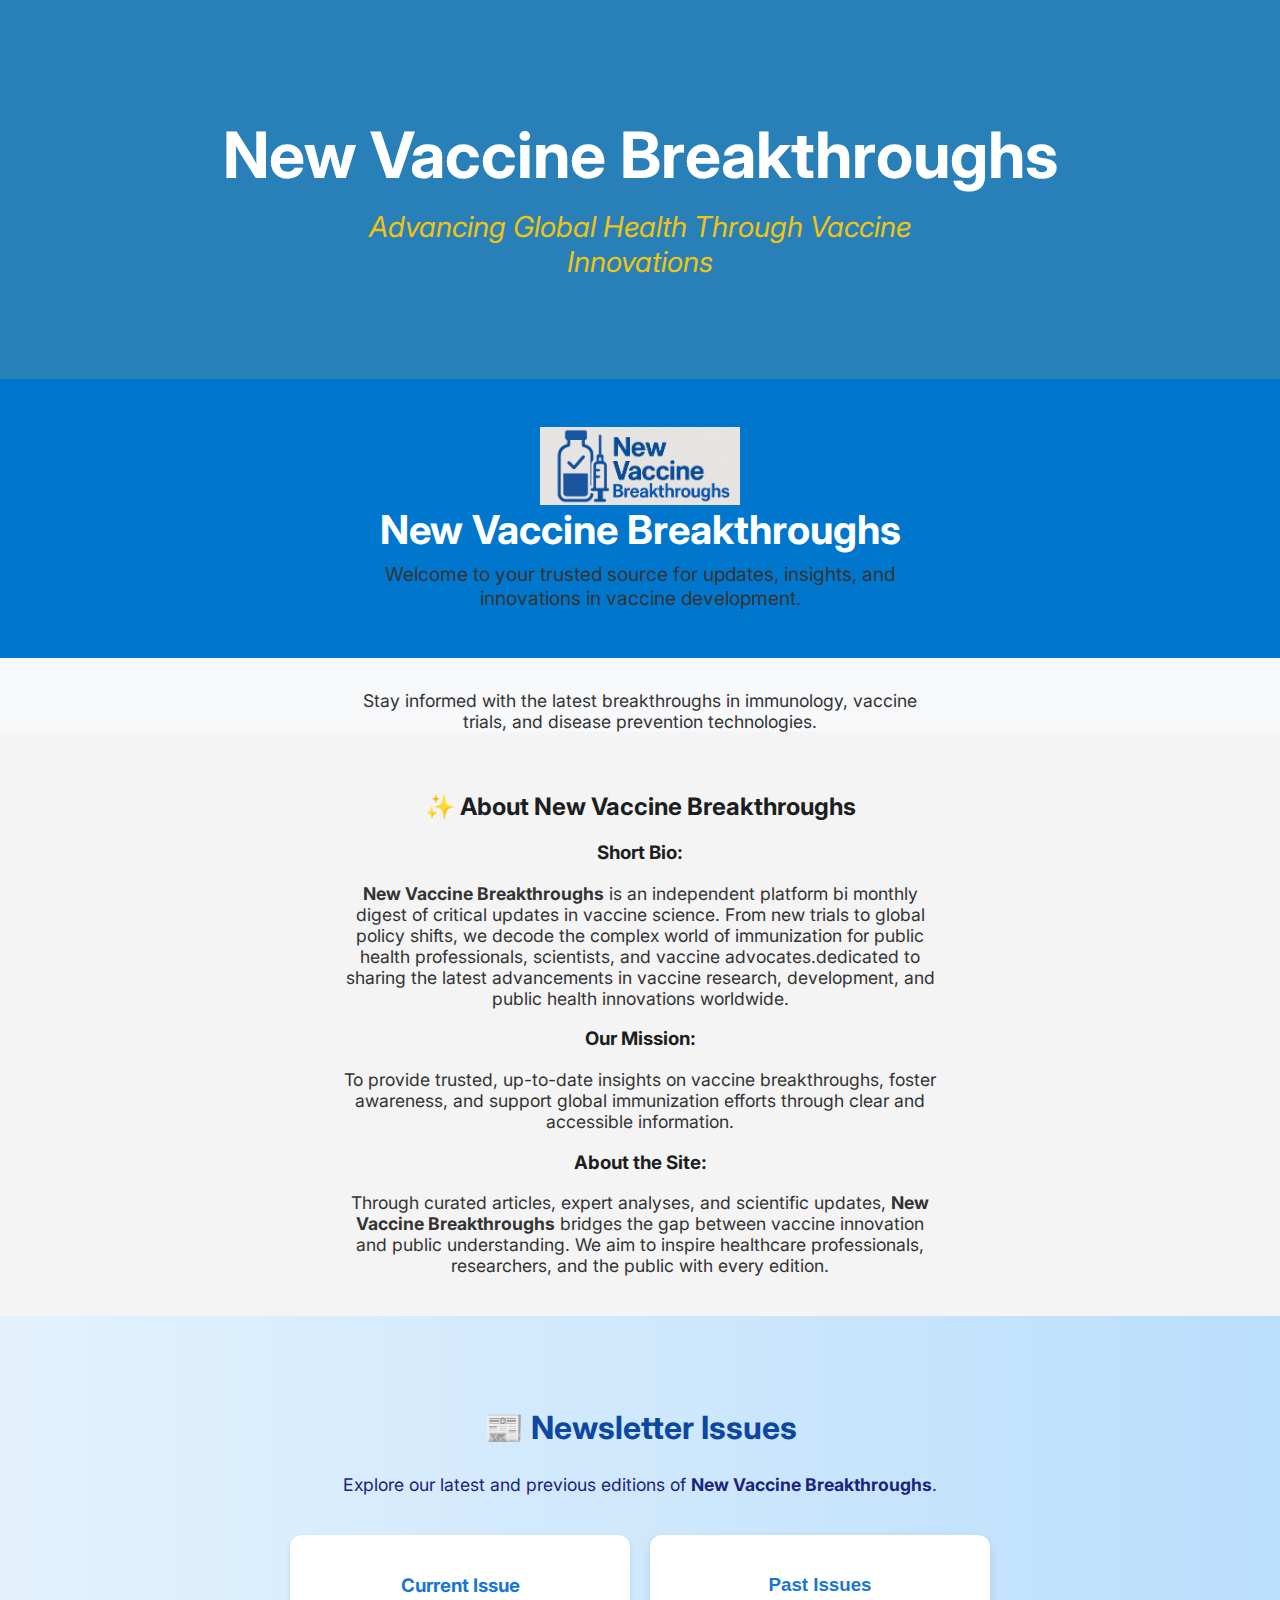
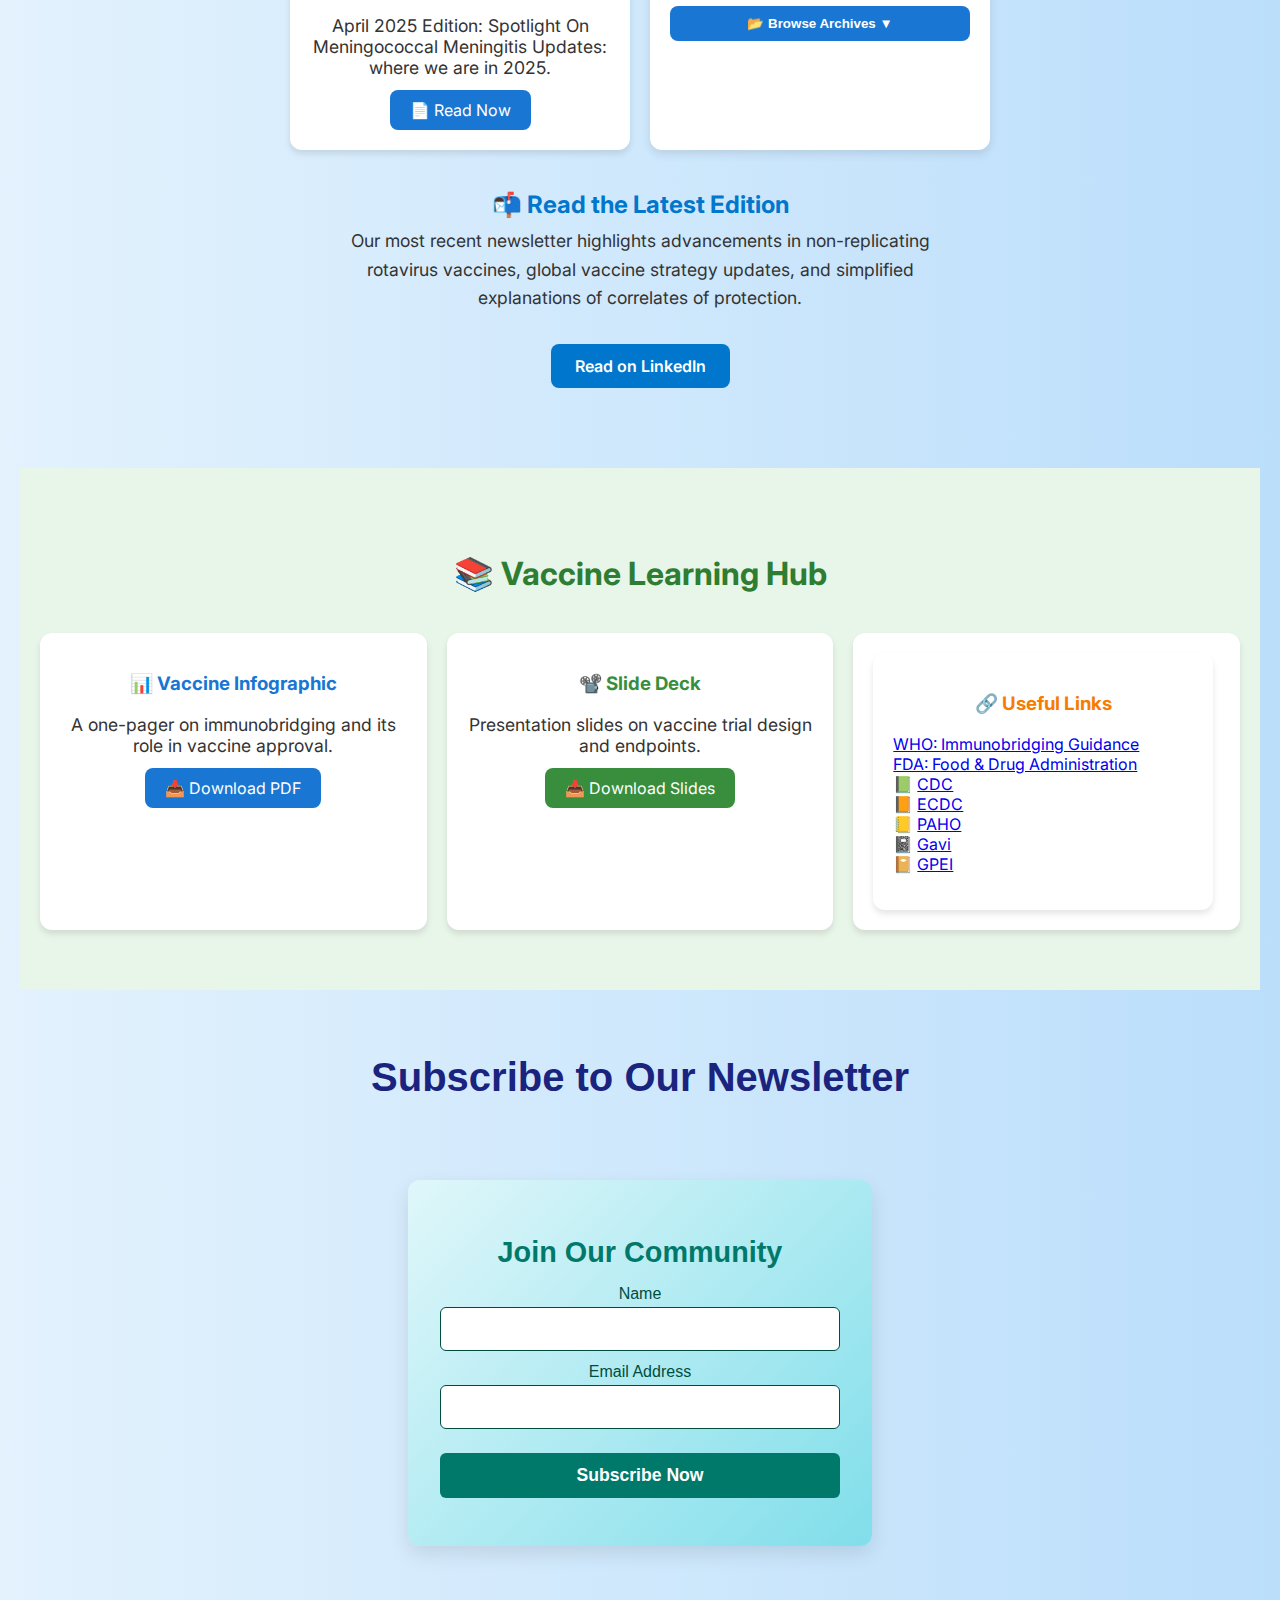
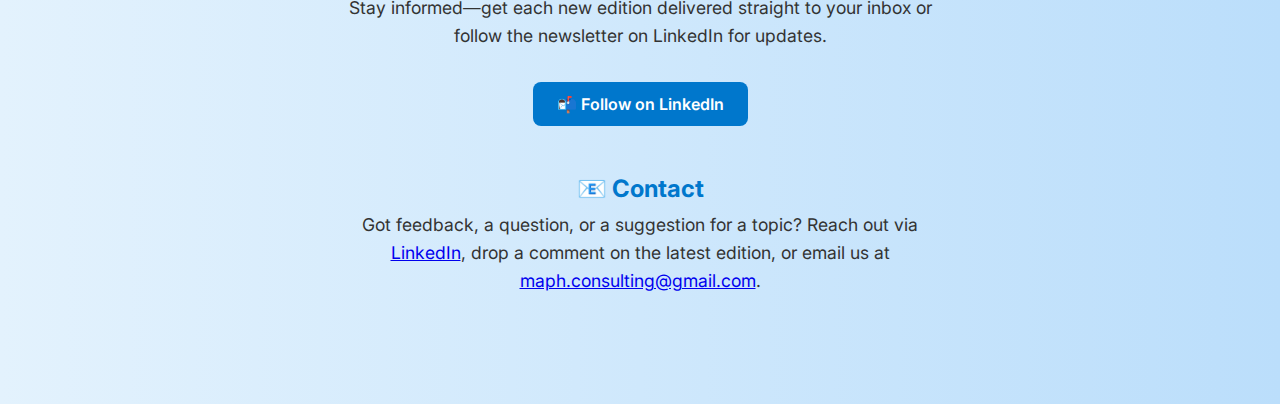
<file: index.html>
<section style="background-color: #2980b9; color: white; padding: 100px 0; text-align: center;">
  <!-- Website Title -->
  <h1 style="font-size: 4em;">New Vaccine Breakthroughs</h1>
  
  <!-- Tagline -->
  <p style="font-size: 1.8em; font-style: italic; color: #f1c40f;">Advancing Global Health Through Vaccine Innovations</p>
</section>

<bo
</head>
<body>
    <header>
        <img src="logo.png" alt="New Vaccine Breakthroughs Logo">
        <h1>New Vaccine Breakthroughs</h1>
        <p>Welcome to your trusted source for updates, insights, and innovations in vaccine development.</p>
    </header>
    <main>
        <p>Stay informed with the latest breakthroughs in immunology, vaccine trials, and disease prevention technologies.</p>
    </main>
    <!-- ✅ Google Analytics -->
  <!-- Google tag (gtag.js) -->
<script async src="https://www.googletagmanager.com/gtag/js?id=G-9DLXQYJ7RS"></script>
<script>
  window.dataLayer = window.dataLayer || [];
  function gtag(){dataLayer.push(arguments);}
  gtag('js', new Date());

  gtag('config', 'G-9DLXQYJ7RS');
</script>
</body>
</html>
</body>

<section id="about" style="padding: 40px 20px; background-color: #f4f4f4;">
  <div style="max-width: 1200px; margin: auto; text-align: center;">
    <h2>✨ About New Vaccine Breakthroughs</h2>
    
    <h3>Short Bio:</h3>
    <p><strong>New Vaccine Breakthroughs</strong> is an independent platform bi monthly digest of critical updates in vaccine science. From new trials to global policy shifts, we decode the complex world of immunization for public health professionals, scientists, and vaccine advocates.dedicated to sharing the latest advancements in vaccine research, development, and public health innovations worldwide.</p>

    <h3>Our Mission:</h3>
    <p>To provide trusted, up-to-date insights on vaccine breakthroughs, foster awareness, and support global immunization efforts through clear and accessible information.</p>

    <h3>About the Site:</h3>
    <p>Through curated articles, expert analyses, and scientific updates, <strong>New Vaccine Breakthroughs</strong> bridges the gap between vaccine innovation and public understanding. We aim to inspire healthcare professionals, researchers, and the public with every edition.</p>
  </div>
</section>

<!DOCTYPE html>
<html lang="en">
<head>
    <meta charset="UTF-8">
    <title>New Vaccine Breakthroughs</title>
    <meta name="viewport" content="width=device-width, initial-scale=1.0">
    <style>
        body {
            font-family: Arial, sans-serif;
            padding: 2rem;
            text-align: center;
            background-color: #f5f9ff;
        }
        header {
            margin-bottom: 2rem;
        }
        img {
            width: 200px;
            height: auto;
        }
        h1 {
            font-size: 2rem;
            margin: 1rem 0;
        }
        p {
            font-size: 1.1rem;
            color: #333;
            max-width: 600px;
            margin: 0 auto;
        }
    </style> 
  <style>
  .issue-card {
    transition: transform 0.3s, box-shadow 0.3s;
  }
  .issue-card:hover {
    transform: translateY(-5px);
    box-shadow: 0 8px 16px rgba(0,0,0,0.2);
  }
</style>
  <section id="newsletter-issues" style="background: linear-gradient(to right, #e3f2fd, #bbdefb); padding: 60px 20px; text-align: center;">
  <div class="container">
    <h2 style="color: #0d47a1; font-size: 32px;">📰 Newsletter Issues</h2>
    <p style="color: #1a237e; margin-bottom: 40px;">Explore our latest and previous editions of <strong>New Vaccine Breakthroughs</strong>.</p>
    
    <div style="display: flex; flex-wrap: wrap; justify-content: center; gap: 20px;">
     <!-- Current Issue Card -->
<div class="issue-card" style="background: white; padding: 20px; border-radius: 12px; width: 300px; box-shadow: 0 4px 6px rgba(0,0,0,0.1);">
  <h3 style="color: #1976d2;">Current Issue</h3>
  <p>April 2025 Edition: Spotlight On Meningococcal Meningitis Updates: where we are in 2025.</p>
  <a href="April-2025-Newsletter.pdf" 
     class="read-button" 
     target="_blank"
     style="display: inline-block; margin-top: 12px; padding: 10px 20px; background-color: #1976d2; color: white; text-decoration: none; border-radius: 8px;">
    📄 Read Now
  </a>
</div> 
<!-- Past Issues Dropdown Card -->
<!-- Past Issues Archive -->
<div class="issue-card" style="background: white; padding: 20px; border-radius: 12px; width: 100%; max-width: 300px; box-shadow: 0 4px 10px rgba(0,0,0,0.1); font-family: 'Arial', sans-serif;">
  <h3 style="color: #1976d2; margin-bottom: 10px;">Past Issues</h3>
  <div style="position: relative;">
    <button onclick="toggleDropdown()" style="width: 100%; padding: 10px 15px; background-color: #1976d2; color: white; border: none; border-radius: 8px; font-weight: bold; cursor: pointer;">
      📂 Browse Archives ▼
    </button>
    <div id="dropdown" class="dropdown-content">
      <a href="March-2025-Newsletter.pdf" target="_blank">📄 March 2025</a>
      <a href="February-2025-Newsletter.pdf" target="_blank">📄 February 2025</a>
    </div>
  </div>
</div>

<!-- CSS Styles -->
<style>
  .dropdown-content {
    display: none;
    position: absolute;
    top: 100%;
    left: 0;
    width: 100%;
    background: #f9f9f9;
    border: 1px solid #ccc;
    border-radius: 6px;
    margin-top: 5px;
    z-index: 10;
    opacity: 0;
    transform: translateY(-10px);
    transition: opacity 0.3s ease, transform 0.3s ease;
  }

  .dropdown-content.show {
    display: block;
    opacity: 1;
    transform: translateY(0);
  }

  .dropdown-content a {
    display: block;
    padding: 10px;
    color: #333;
    text-decoration: none;
    transition: background 0.2s ease;
  }

  .dropdown-content a:hover {
    background-color: #e0e0e0;
  }
</style>

<!-- JavaScript -->
<script>
  function toggleDropdown() {
    const dropdown = document.getElementById("dropdown");
    dropdown.classList.toggle("show");
  }
</script>

   <div class="section">
      <h2>📬 Read the Latest Edition</h2>
      <p>
        Our most recent newsletter highlights advancements in non-replicating rotavirus vaccines, global vaccine strategy updates, and simplified explanations of correlates of protection.
      </p>
      <div class="cta">
        <a href="https://www.linkedin.com/newsletters/new-vaccine-breakthroughs-7153683097646899200/" target="_blank">Read on LinkedIn</a>
      </div>
    </div>
    </div>
  </div> 
  <section id="learning-hub" style="background-color: #e8f5e9; padding: 60px 20px; text-align: center;">
  <div style="max-width: 1200px; margin: auto;">
    <h2 style="color: #2e7d32; font-size: 32px;">📚 Vaccine Learning Hub</h2>
    <p style="color: #1b5e20; margin-bottom: 30px;">
    
  <div style="
  display: flex;
  flex-wrap: wrap;
  gap: 20px;
  justify-content: center;
  margin-top: 40px;
">

  <!-- Vaccine Infographic -->
  <div style="
    background: white;
    padding: 20px;
    border-radius: 12px;
    width: 300px;
    box-shadow: 0 4px 6px rgba(0,0,0,0.1);
    text-align: center;
    flex: 1 1 300px;
  ">
    <h3 style="color: #1976d2;">📊 Vaccine Infographic</h3>
    <p>A one-pager on immunobridging and its role in vaccine approval.</p>
    <a href="immunobridging-infographic.pdf" target="_blank" style="
      display: inline-block;
      margin-top: 12px;
      padding: 10px 20px;
      background-color: #1976d2;
      color: white;
      text-decoration: none;
      border-radius: 8px;
    ">📥 Download PDF</a>
  </div>

  <!-- Vaccine Slides -->
  <div style="
    background: white;
    padding: 20px;
    border-radius: 12px;
    width: 300px;
    box-shadow: 0 4px 6px rgba(0,0,0,0.1);
    text-align: center;
    flex: 1 1 300px;
  ">
    <h3 style="color: #388e3c;">📽️ Slide Deck</h3>
    <p>Presentation slides on vaccine trial design and endpoints.</p>
    <a href="vaccine-trials-slides.pdf" target="_blank" style="
      display: inline-block;
      margin-top: 12px;
      padding: 10px 20px;
      background-color: #388e3c;
      color: white;
      text-decoration: none;
      border-radius: 8px;
    ">📥 Download Slides</a>
  </div>

<!-- Useful Links -->
<div style="
  background: white;
  padding: 20px;
  border-radius: 12px;
  width: 300px;
  box-shadow: 0 4px 6px rgba(0,0,0,0.1);
  text-align: center;
  flex: 1 1 300px;
">
   <div class="learning-card" style="background: white; padding: 20px; border-radius: 12px; width: 300px; box-shadow: 0 4px 6px rgba(0,0,0,0.1); text-align: center;">
    <h3 style="color: #f57c00;">🔗 Useful Links</h3>
    <ul style="list-style: none; padding: 0; text-align: left;">
        <li><a href="https://www.who.int/publications/i/item/9789240057611" target="_blank">WHO: Immunobridging Guidance</a></li>
        <li><a href="https://www.fda.gov/media/153086/download" target="_blank">FDA: Food & Drug Administration</a></li>
        <li>📗 <a href="https://www.cdc.gov" target="_blank">CDC</a></li> <li>📙 <a href="https://www.ecdc.europa.eu" target="_blank">ECDC</a></li>
        <li>📒 <a href="https://www.paho.org" target="_blank">PAHO</a></li>
        <li>📓 <a href="https://www.gavi.org" target="_blank">Gavi</a></li>
        <li>📔 <a href="https://polioeradication.org" target="_blank">GPEI</a></li>
    </ul>
  </div>
  
</div>

</section> 
<section id="subscribe-section" style="text-align: center; padding: 2rem 0;">
  <h2 style="font-family: 'Roboto', sans-serif; font-size: 2.5rem; color: #1a237e; margin-bottom: 1rem;">
    Subscribe to Our Newsletter
  </form>
</section>
</form>
<!DOCTYPE html>
<html lang="en"> 
<head> 
<style>
  .subscribe-card {
    max-width: 400px;
    margin: 2rem auto;
    padding: 2rem;
    background: linear-gradient(135deg, #e0f7fa, #80deea);
    border-radius: 12px;
    box-shadow: 0 8px 20px rgba(0,0,0,0.1);
    font-family: 'Roboto', sans-serif;
    color: #004d40;
  }
  .subscribe-card h2 {
    margin-bottom: 1rem;
    font-size: 1.8rem;
    color: #00796b;
  }
  .subscribe-card label {
    display: block;
    margin-top: 0.75rem;
    font-weight: 500;
  }
  .subscribe-card input[type="text"],
  .subscribe-card input[type="email"] {
    width: 100%;
    padding: 0.75rem;
    margin-top: 0.25rem;
    border: 1px solid #004d40;
    border-radius: 6px;
    font-size: 1rem;
  }
  .subscribe-card button {
    width: 100%;
    margin-top: 1.5rem;
    padding: 0.75rem;
    background: #00796b;
    color: white;
    border: none;
    border-radius: 6px;
    font-size: 1.1rem;
    font-weight: 600;
    cursor: pointer;
    transition: background 0.3s, transform 0.2s;
  }
  .subscribe-card button:hover {
    background: #004d40;
    transform: translateY(-2px);
  }
</style>
  <meta charset="UTF-8" />
  <meta name="viewport" content="width=device-width, initial-scale=1.0"/>
  <title>Subscribe to New Vaccine Breakthroughs</title                                   
</head> 
<body> 
  
</body> 
<div class="subscribe-card">
  <h2>Join Our Community</h2>
  <form id="newsletterForm">
    <label for="name">Name</label>
    <input type="text" id="name" name="name" required>

    <label for="email">Email Address</label>
    <input type="email" id="email" name="email" required>

    <!-- hidden date field -->
    <input type="hidden" id="date_submitted" name="date_submitted">

    <button type="submit">Subscribe Now</button>
  </form>
</div>

<script>
  // auto-fill date
  document.addEventListener("DOMContentLoaded", () => {
    document.getElementById("date_submitted").value = new Date().toISOString();
  });

  // unified submit handler (Zapier + redirect)
  document.getElementById("newsletterForm").addEventListener("submit", async e => {
    e.preventDefault();
    const form = e.target;
    const data = new FormData(form);
    try {
      await fetch("https://hooks.zapier.com/hooks/catch/22802972/2n6ziul/", {
        method: "POST",
        body: data
      });
      window.location.href = "/thank-you.html";
    } catch (err) {
      alert("Submission failed—please try again.");
    }
  });
</script>
</html>

</form>
</script>
<!DOCTYPE html>
<html lang="en">
<head>
  <meta charset="UTF-8" />
  <meta name="viewport" content="width=device-width, initial-scale=1.0" />
  <title>New Vaccine Breakthroughs</title>
  <link href="https://fonts.googleapis.com/css2?family=Inter:wght@400;600;700&display=swap" rel="stylesheet">
  <style>
    body {
      font-family: 'Inter', sans-serif;
      margin: 0;
      padding: 0;
      background: #f7f8fa;
      color: #1c1e21;
    }
    header {
      background: #0077cc;
      color: white;
      padding: 3rem 1rem;
      text-align: center;
    }
    header h1 {
      margin: 0;
      font-size: 2.5rem;
    }
    header p {
      margin-top: 0.5rem;
      font-size: 1.2rem;
    }
    .container {
      max-width: 800px;
      margin: 2rem auto;
      padding: 0 1rem;
    }
    .section {
      margin-bottom: 3rem;
    }
    .section h2 {
      font-size: 1.5rem;
      margin-bottom: 0.5rem;
      color: #0077cc;
    }
    .section p {
      line-height: 1.6;
    }
    .cta {
      text-align: center;
      margin-top: 2rem;
    }
    .cta a {
      display: inline-block;
      background: #0077cc;
      color: white;
      padding: 0.75rem 1.5rem;
      border-radius: 8px;
      text-decoration: none;
      font-weight: 600;
    }
    footer {
      background: #1c1e21;
      color: #ccc;
      text-align: center;
      padding: 1rem;
      font-size: 0.9rem;
    }
  </style>
</head>
<body>
  <div class="container">
    <div class="section">
     
    </div>

<div class="section">
  <p>
    Stay informed—get each new edition delivered straight to your inbox or follow the newsletter on LinkedIn for updates.
  </p>
  <div class="cta">
    <a href="https://www.linkedin.com/newsletters/new-vaccine-breakthroughs-7153683097646899200/" target="_blank" class="button">
      📬 Follow on LinkedIn
    </a>
  </div>
</div>

<div class="section"> 
  <h2>📧 Contact</h2>
  <p>
    Got feedback, a question, or a suggestion for a topic? Reach out via 
    <a href="https://www.linkedin.com/newsletters/new-vaccine-breakthroughs-7153683097646899200/" target="_blank">LinkedIn</a>, 
    drop a comment on the latest edition, or email us at 
    <a href="mailto:maph.consulting@gmail.com">maph.consulting@gmail.com</a>.
  </p>
</div>
</file>
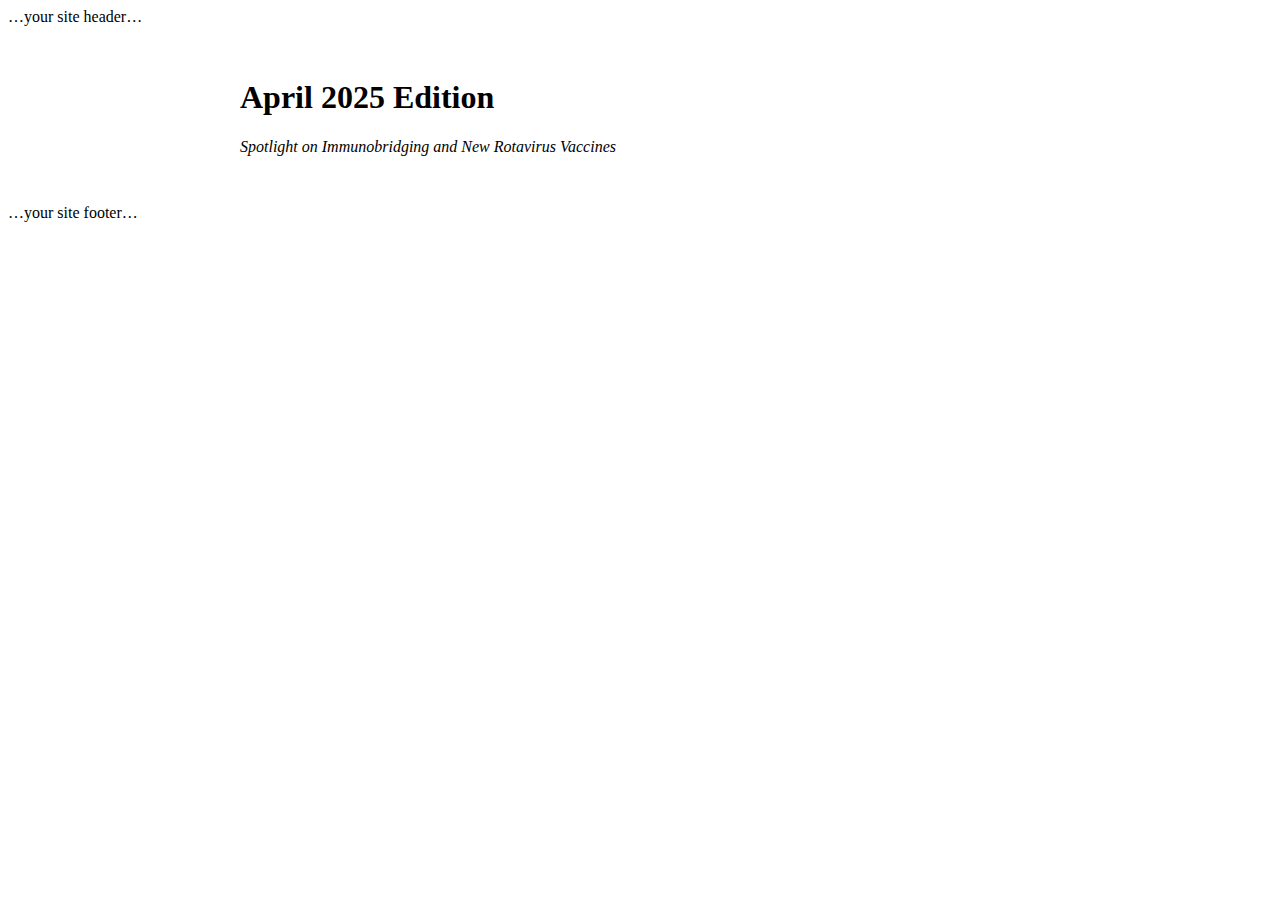
<file: current-issue-april-2025.html>
<!DOCTYPE html>
<html lang="en">
<head>
  <meta charset="UTF-8" />
  <meta name="viewport" content="width=device-width, initial-scale=1.0" />
  <title>April 2025 – New Vaccine Breakthroughs</title>
  <link rel="stylesheet" href="style.css"> <!-- or your site CSS -->
</head>
<body>
  <header>…your site header…</header>

  <main style="max-width: 800px; margin: auto; padding: 2rem;">
    <h1>April 2025 Edition</h1>
    <p><em>Spotlight on Immunobridging and New Rotavirus Vaccines</em></p>
    <!-- Your newsletter content here -->
  </main>

  <footer>…your site footer…</footer>
</body>
</html>
</file>
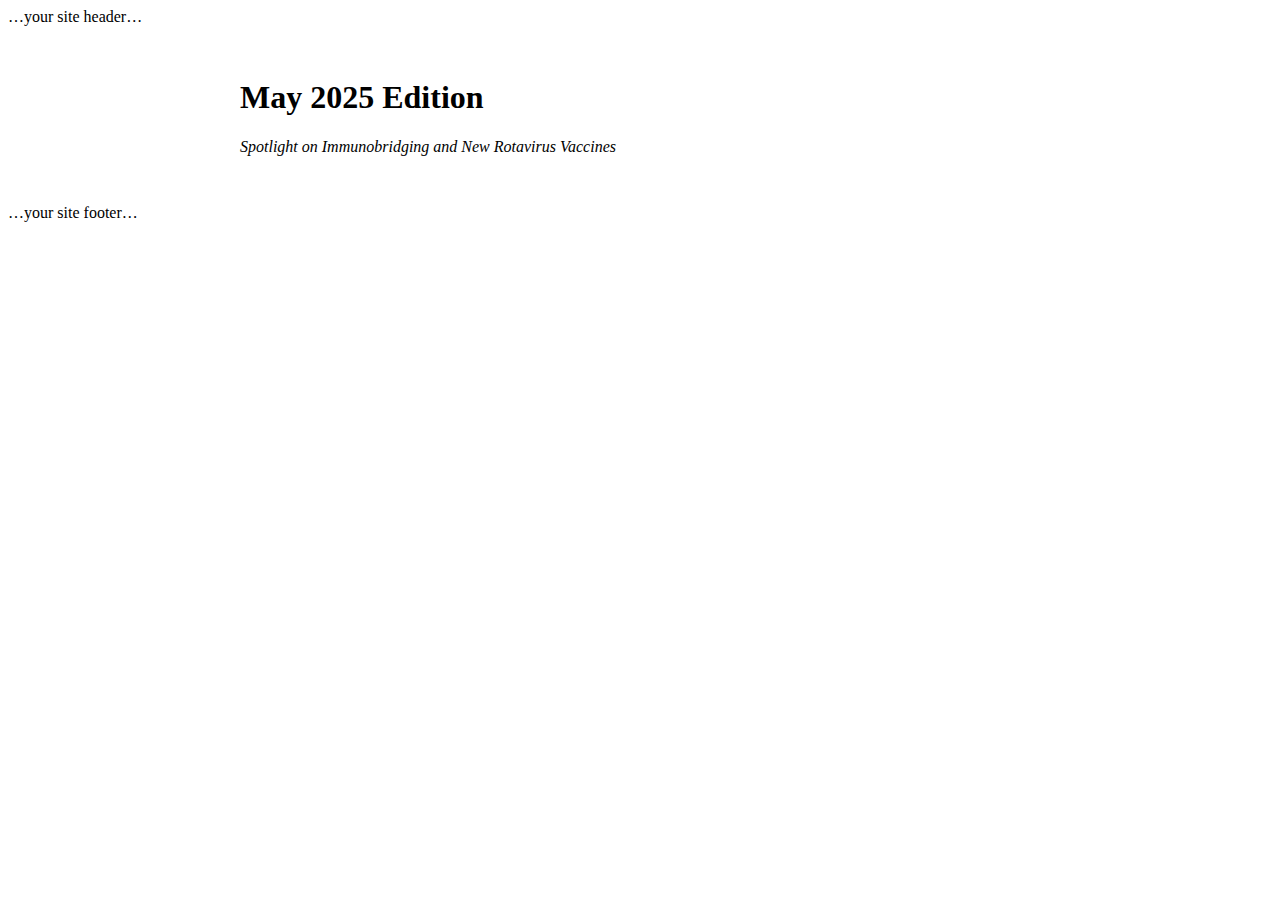
<file: current-issue-may-2025.html>
<!DOCTYPE html>
<html lang="en">
<head>
  <meta charset="UTF-8" />
  <meta name="viewport" content="width=device-width, initial-scale=1.0" />
  <title>May 2025 – New Vaccine Breakthroughs</title>
  <link rel="stylesheet" href="style.css"> <!-- or your site CSS -->
</head>
<body>
  <header>…your site header…</header>

  <main style="max-width: 800px; margin: auto; padding: 2rem;">
    <h1>May 2025 Edition</h1>
    <p><em>Spotlight on Immunobridging and New Rotavirus Vaccines</em></p>
    <!-- Your newsletter content here -->
  </main>

  <footer>…your site footer…</footer>
</body>
</html>
</file>
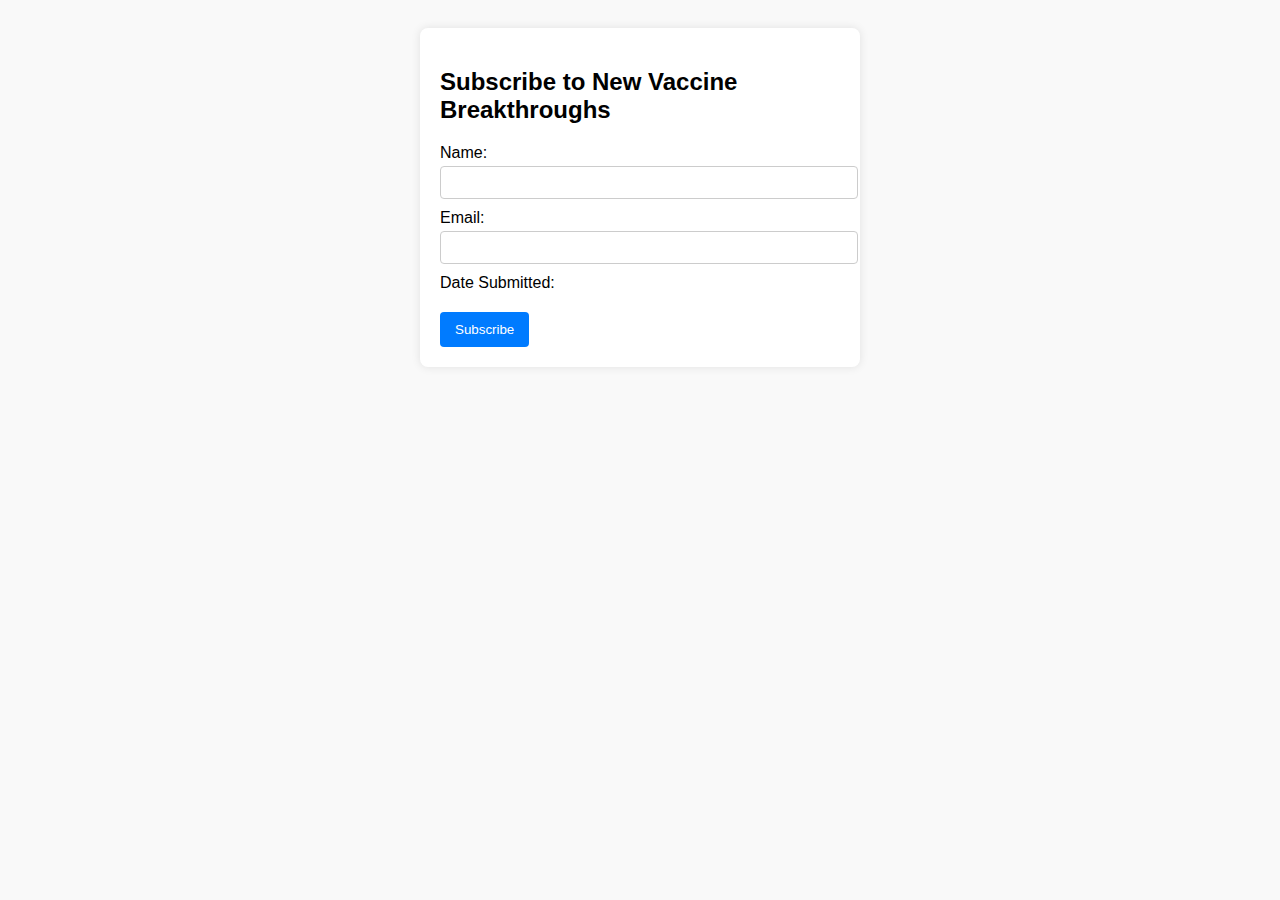
<file: subscribe.html>
<!DOCTYPE html>
<html lang="en">
<head>
  <meta charset="UTF-8">
  <title>Subscribe to Newsletter</title>
  <style>
    body { font-family: Arial, sans-serif; padding: 20px; background: #f9f9f9; }
    form { background: white; padding: 20px; border-radius: 8px; max-width: 400px; margin: auto; box-shadow: 0 0 10px rgba(0,0,0,0.1); }
    label { display: block; margin-top: 10px; }
    input[type="text"], input[type="email"] {
      width: 100%; padding: 8px; margin-top: 4px; border: 1px solid #ccc; border-radius: 4px;
    }
    input[type="submit"] {
      margin-top: 20px; padding: 10px 15px; background: #007bff; color: white; border: none; border-radius: 4px; cursor: pointer;
    }
    input[type="submit"]:hover {
      background: #0056b3;
    }
  </style>
</head>
<body>

  <form name="newsletter" method="POST" action="https://hooks.zapier.com/hooks/catch/22802972/2n6ziul/">
    <h2>Subscribe to New Vaccine Breakthroughs</h2>

    <label for="name">Name:</label>
    <input type="text" name="name" id="name" required>

    <label for="email">Email:</label>
    <input type="email" name="email" id="email" required>

    <label for="dateSubmitted">Date Submitted:</label>
    <input type="hidden" name="date_submitted" id="date_submitted" value="2025-05-07T17:32:45.123Z">

    <input type="submit" value="Subscribe">
  </form>

  <script>
    // Set the current date on load
    document.addEventListener("DOMContentLoaded", function () {
      const now = new Date();
      const formatted = now.toISOString();
      document.getElementById("dateSubmitted").value = formatted;
    });
  </script>

</body>
</html>
</file>
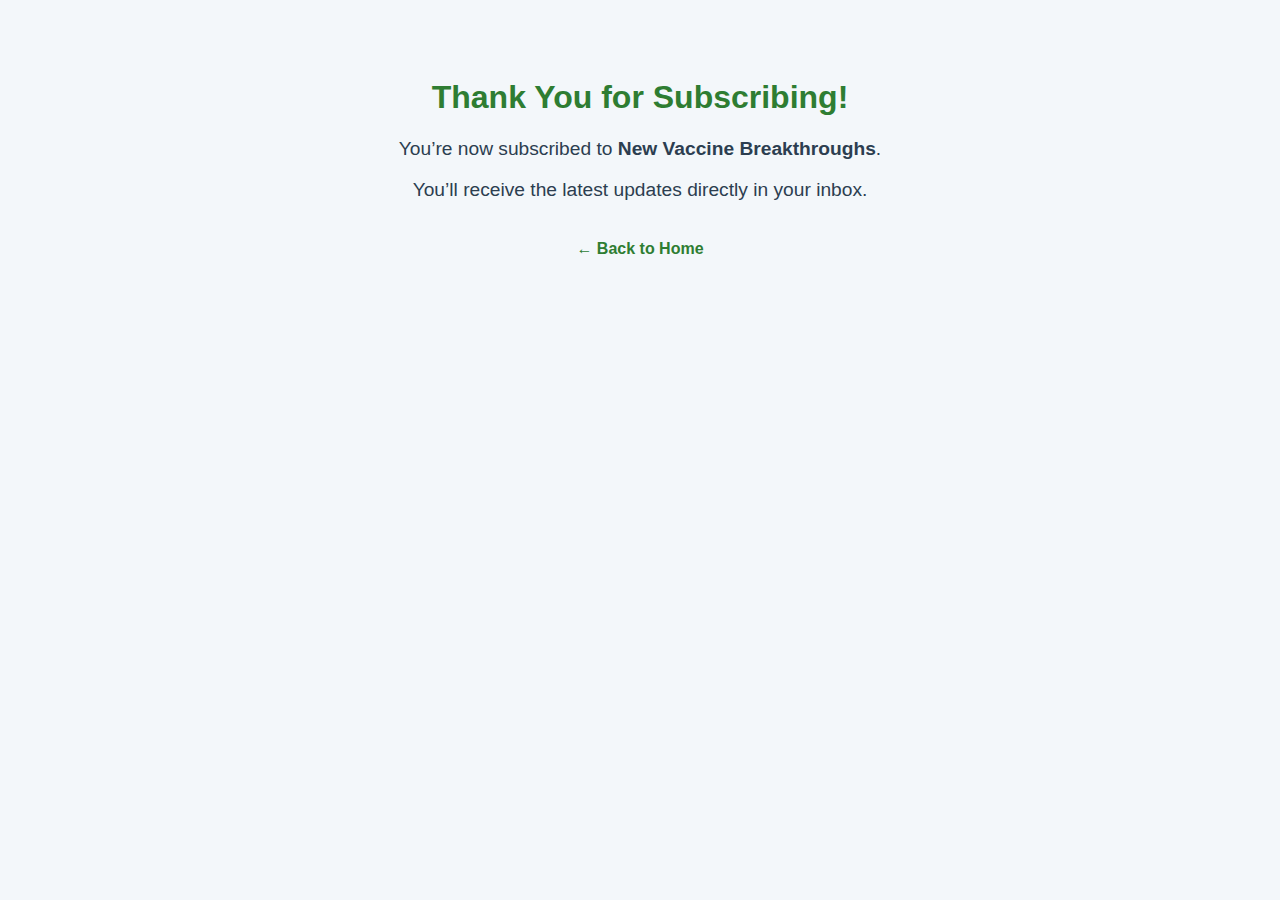
<file: Thank you.html>
<!DOCTYPE html>
<html lang="en">
<head>
  <meta charset="UTF-8" />
  <meta name="viewport" content="width=device-width, initial-scale=1.0" />
  <title>Thank You – New Vaccine Breakthroughs</title>
  <style>
    body {
      font-family: Arial, sans-serif;
      background-color: #f3f7fa;
      color: #2c3e50;
      text-align: center;
      padding: 50px;
    }
    h1 {
      color: #2e7d32;
    }
    p {
      font-size: 1.2rem;
    }
    a {
      display: inline-block;
      margin-top: 20px;
      color: #2e7d32;
      text-decoration: none;
      font-weight: bold;
    }
  </style>
</head>
<body>
  <h1>Thank You for Subscribing!</h1>
  <p>You’re now subscribed to <strong>New Vaccine Breakthroughs</strong>.</p>
  <p>You’ll receive the latest updates directly in your inbox.</p>
  <a href="/">← Back to Home</a>
</body>
</html>
</file>
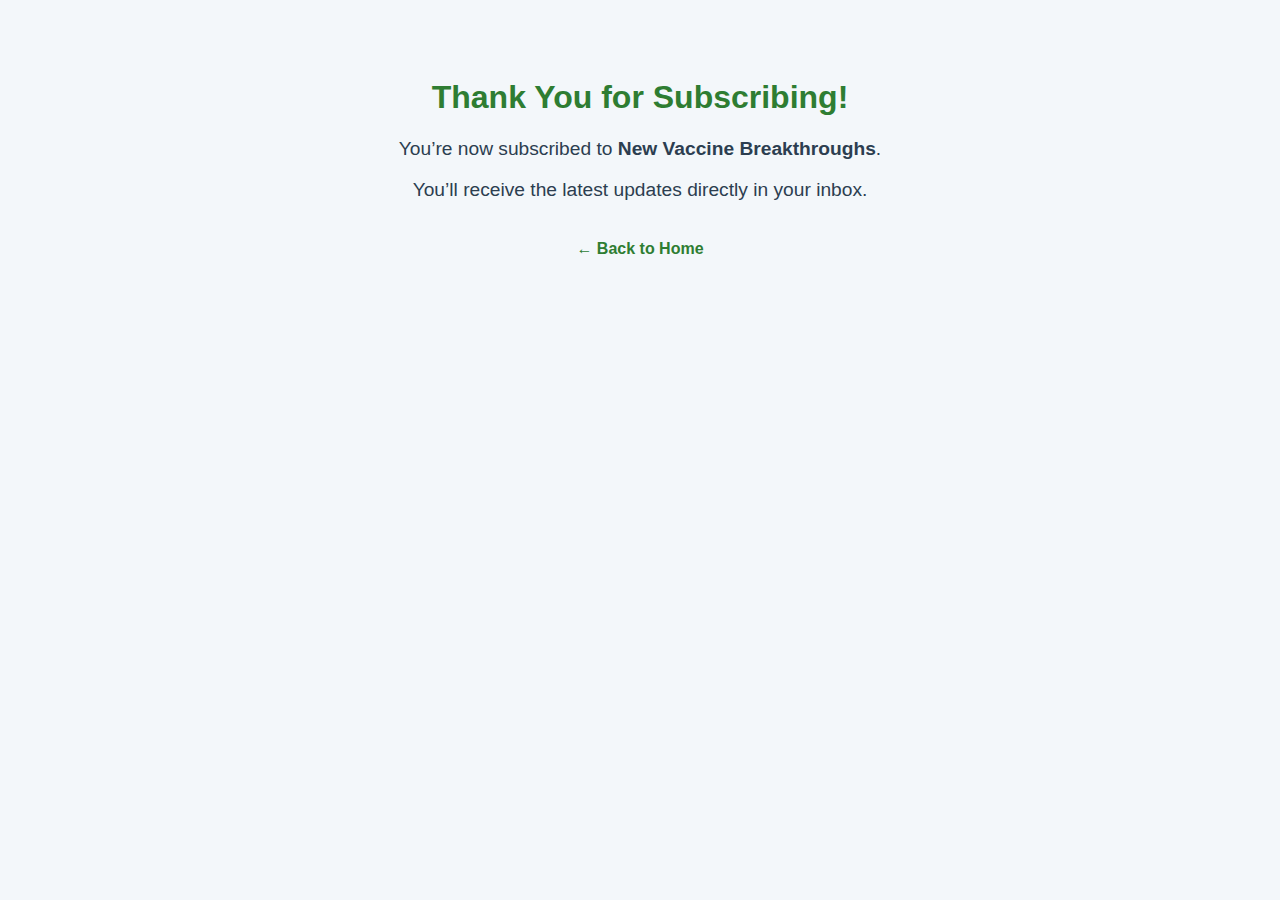
<file: thank you.html>
<!DOCTYPE html>
<html lang="en">
<head>
  <meta charset="UTF-8" />
  <meta name="viewport" content="width=device-width, initial-scale=1.0" />
  <title>Thank You – New Vaccine Breakthroughs</title>
  <style>
    body {
      font-family: Arial, sans-serif;
      background-color: #f3f7fa;
      color: #2c3e50;
      text-align: center;
      padding: 50px;
    }
    h1 {
      color: #2e7d32;
    }
    p {
      font-size: 1.2rem;
    }
    a {
      display: inline-block;
      margin-top: 20px;
      color: #2e7d32;
      text-decoration: none;
      font-weight: bold;
    }
  </style>
</head>
<body>
  <h1>Thank You for Subscribing!</h1>
  <p>You’re now subscribed to <strong>New Vaccine Breakthroughs</strong>.</p>
  <p>You’ll receive the latest updates directly in your inbox.</p>
  <a href="/">← Back to Home</a>
</body>
</html>
</file>
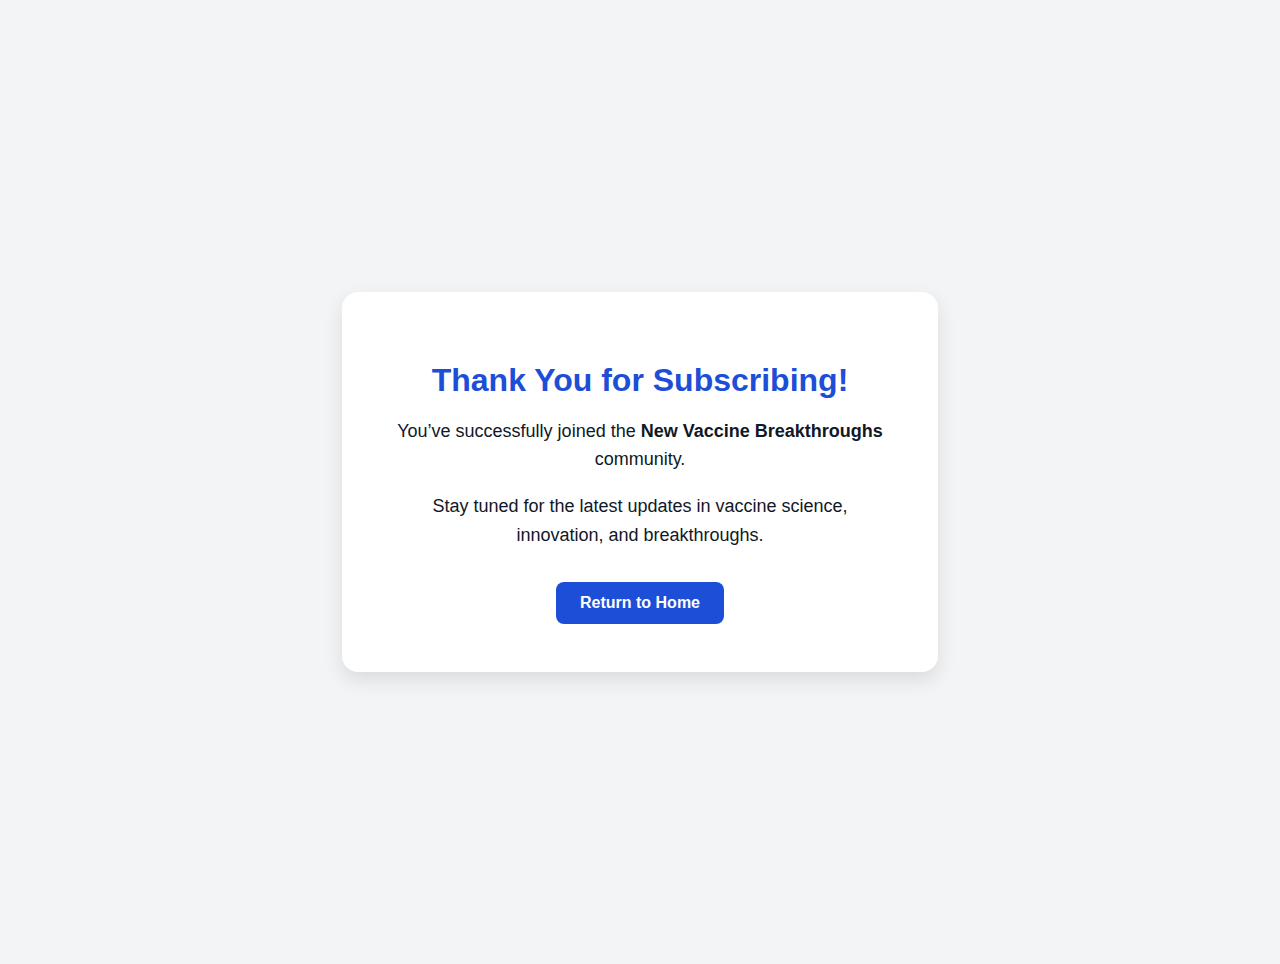
<file: thank-you.html>
<!DOCTYPE html>
<html lang="en">
<head>
  <meta charset="UTF-8" />
  <meta name="viewport" content="width=device-width, initial-scale=1.0" />
  <title>Thank You – New Vaccine Breakthroughs</title>
  <style>
    body {
      margin: 0;
      font-family: 'Segoe UI', sans-serif;
      background-color: #f3f4f6;
      color: #111827;
      display: flex;
      align-items: center;
      justify-content: center;
      height: 100vh;
      text-align: center;
      padding: 2rem;
    }

    .thank-you-box {
      background: #ffffff;
      padding: 3rem;
      border-radius: 1rem;
      box-shadow: 0 8px 20px rgba(0, 0, 0, 0.1);
      max-width: 500px;
    }

    h1 {
      color: #1d4ed8;
      margin-bottom: 1rem;
    }

    p {
      font-size: 1.125rem;
      line-height: 1.6;
      margin-bottom: 1rem;
    }

    a.button {
      display: inline-block;
      margin-top: 1rem;
      background: #1d4ed8;
      color: white;
      padding: 0.75rem 1.5rem;
      border-radius: 0.5rem;
      text-decoration: none;
      font-weight: 600;
    }

    a.button:hover {
      background: #2563eb;
    }
  </style>
</head>
<body>
  <div class="thank-you-box">
    <h1>Thank You for Subscribing!</h1>
    <p>You’ve successfully joined the <strong>New Vaccine Breakthroughs</strong> community.</p>
    <p>Stay tuned for the latest updates in vaccine science, innovation, and breakthroughs.</p>
    <a href="/" class="button">Return to Home</a>
  </div>
</body>
</html>
</file>
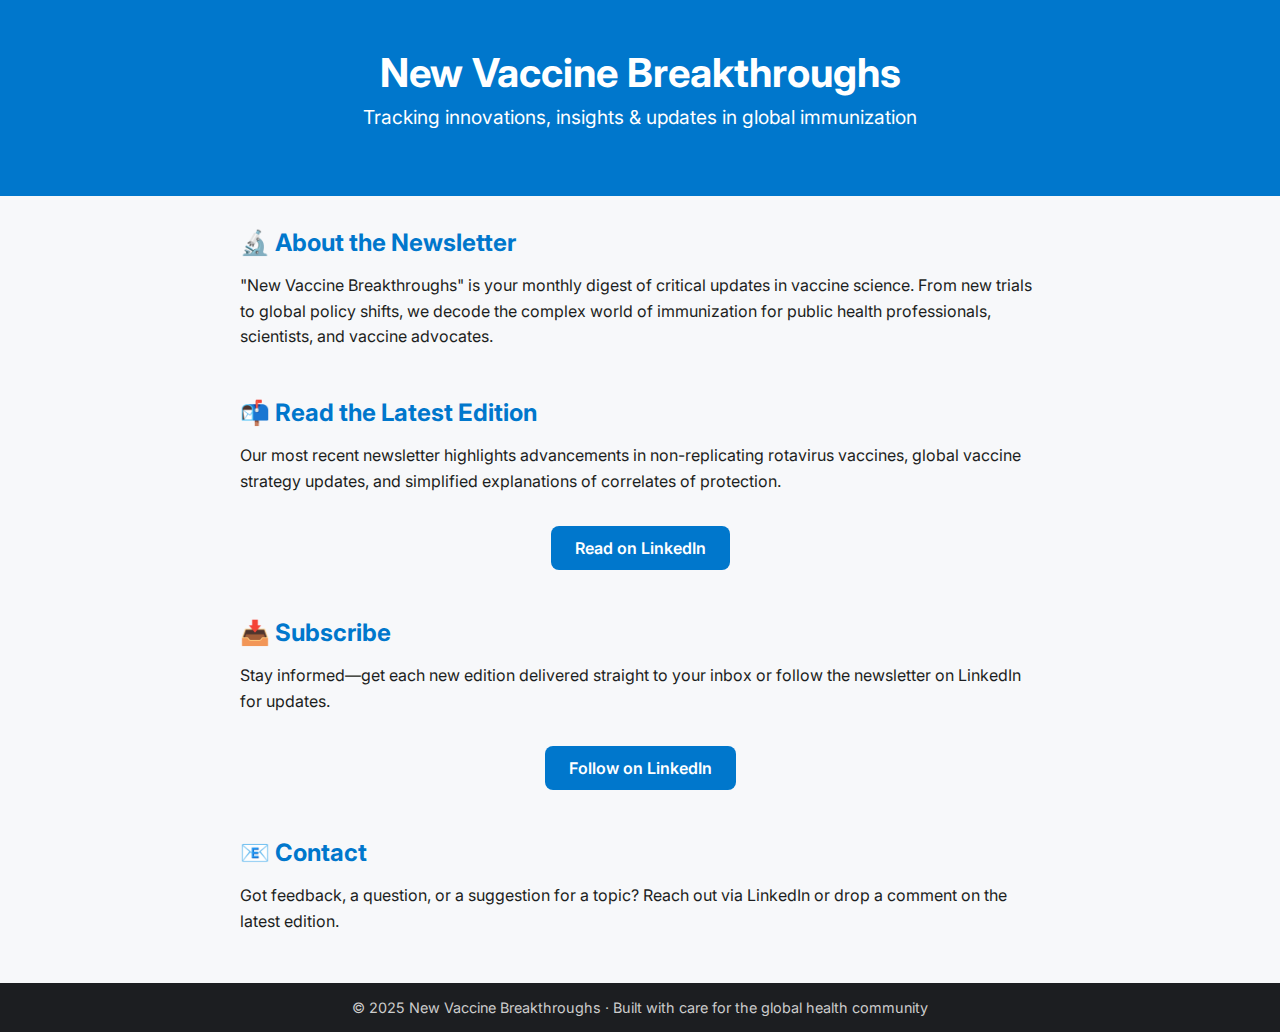
<file: vaccine_breakthroughs_site.html>
<!DOCTYPE html>
<html lang="en">
<head>
  <meta charset="UTF-8" />
  <meta name="viewport" content="width=device-width, initial-scale=1.0" />
  <title>New Vaccine Breakthroughs</title>
  <link href="https://fonts.googleapis.com/css2?family=Inter:wght@400;600;700&display=swap" rel="stylesheet">
  <style>
    body {
      font-family: 'Inter', sans-serif;
      margin: 0;
      padding: 0;
      background: #f7f8fa;
      color: #1c1e21;
    }
    header {
      background: #0077cc;
      color: white;
      padding: 3rem 1rem;
      text-align: center;
    }
    header h1 {
      margin: 0;
      font-size: 2.5rem;
    }
    header p {
      margin-top: 0.5rem;
      font-size: 1.2rem;
    }
    .container {
      max-width: 800px;
      margin: 2rem auto;
      padding: 0 1rem;
    }
    .section {
      margin-bottom: 3rem;
    }
    .section h2 {
      font-size: 1.5rem;
      margin-bottom: 0.5rem;
      color: #0077cc;
    }
    .section p {
      line-height: 1.6;
    }
    .cta {
      text-align: center;
      margin-top: 2rem;
    }
    .cta a {
      display: inline-block;
      background: #0077cc;
      color: white;
      padding: 0.75rem 1.5rem;
      border-radius: 8px;
      text-decoration: none;
      font-weight: 600;
    }
    footer {
      background: #1c1e21;
      color: #ccc;
      text-align: center;
      padding: 1rem;
      font-size: 0.9rem;
    }
  </style>
</head>
<body>
  <header>
    <h1>New Vaccine Breakthroughs</h1>
    <p>Tracking innovations, insights & updates in global immunization</p>
  </header>

  <div class="container">
    <div class="section">
      <h2>🔬 About the Newsletter</h2>
      <p>
        "New Vaccine Breakthroughs" is your monthly digest of critical updates in vaccine science. From new trials to global policy shifts, we decode the complex world of immunization for public health professionals, scientists, and vaccine advocates.
      </p>
    </div>

    <div class="section">
      <h2>📬 Read the Latest Edition</h2>
      <p>
        Our most recent newsletter highlights advancements in non-replicating rotavirus vaccines, global vaccine strategy updates, and simplified explanations of correlates of protection.
      </p>
      <div class="cta">
        <a href="https://www.linkedin.com/newsletters/new-vaccine-breakthroughs-7153683097646899200/" target="_blank">Read on LinkedIn</a>
      </div>
    </div>

    <div class="section">
      <h2>📥 Subscribe</h2>
      <p>
        Stay informed—get each new edition delivered straight to your inbox or follow the newsletter on LinkedIn for updates.
      </p>
      <div class="cta">
        <a href="https://www.linkedin.com/newsletters/new-vaccine-breakthroughs-7153683097646899200/" target="_blank">Follow on LinkedIn</a>
      </div>
    </div>

    <div class="section">
      <h2>📧 Contact</h2>
      <p>
        Got feedback, a question, or a suggestion for a topic? Reach out via LinkedIn or drop a comment on the latest edition.
      </p>
    </div>
  </div>

  <footer>
    &copy; 2025 New Vaccine Breakthroughs · Built with care for the global health community
  </footer>
</body>
</html>
</file>
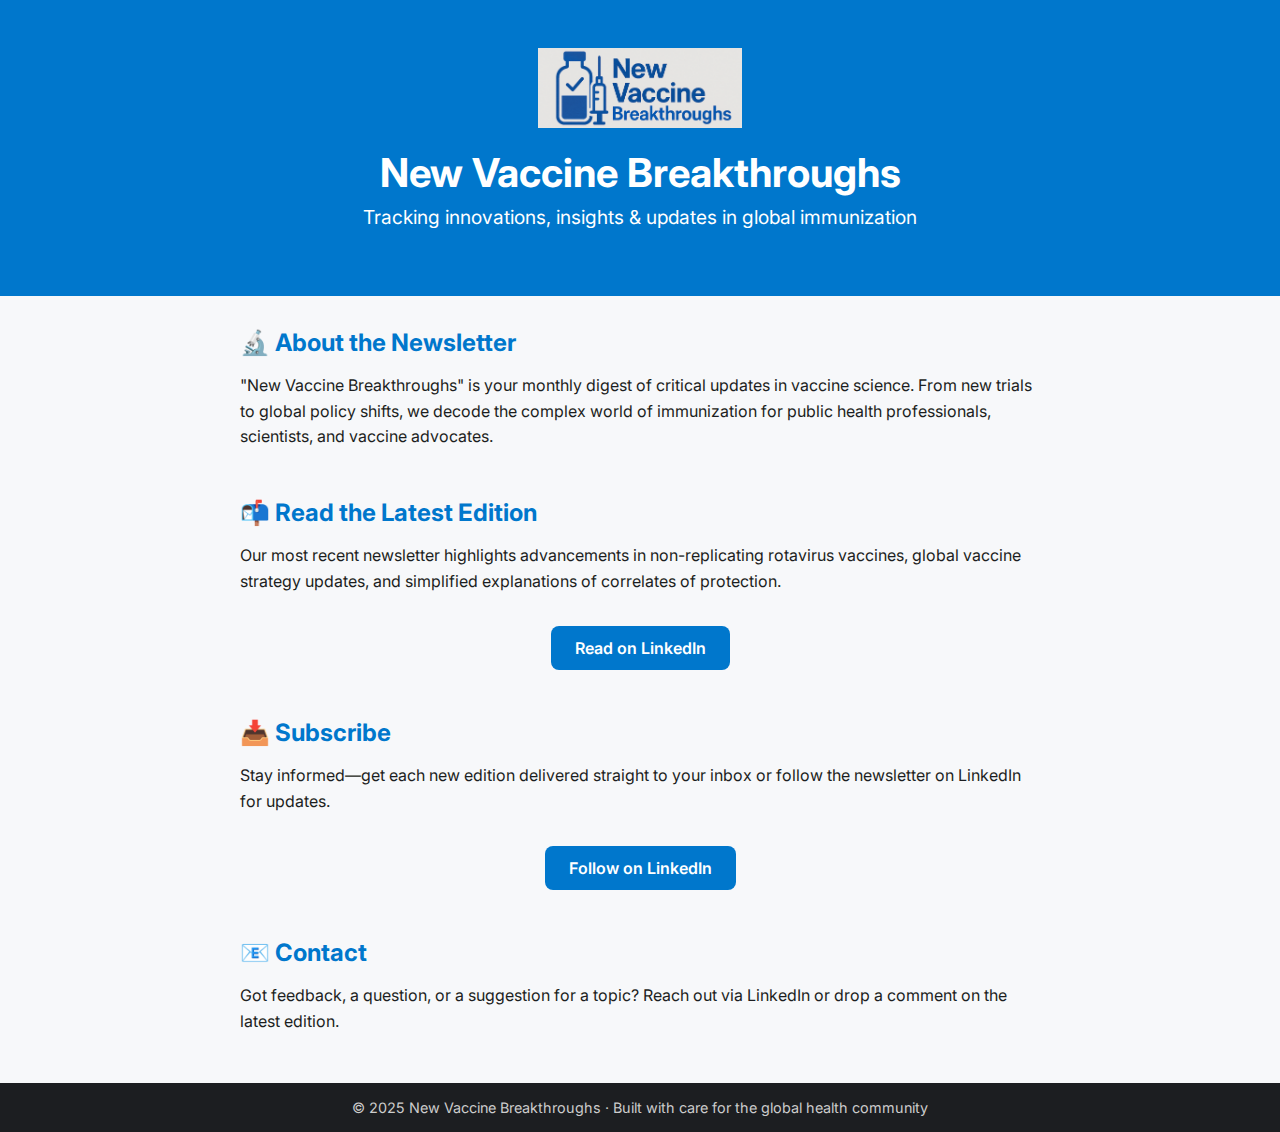
<file: vaccine_breakthroughs_site_with_index.html>
<!DOCTYPE html>
<html lang="en">
<head>
  <meta charset="UTF-8" />
  <meta name="viewport" content="width=device-width, initial-scale=1.0" />
  <title>New Vaccine Breakthroughs</title>
  <link href="https://fonts.googleapis.com/css2?family=Inter:wght@400;600;700&display=swap" rel="stylesheet">
  <style>
    body {
      font-family: 'Inter', sans-serif;
      margin: 0;
      padding: 0;
      background: #f7f8fa;
      color: #1c1e21;
    }
    header {
      background: #0077cc;
      color: white;
      padding: 3rem 1rem;
      text-align: center;
    }
    header img {
      height: 80px;
      margin-bottom: 1rem;
    }
    header h1 {
      margin: 0;
      font-size: 2.5rem;
    }
    header p {
      margin-top: 0.5rem;
      font-size: 1.2rem;
    }
    .container {
      max-width: 800px;
      margin: 2rem auto;
      padding: 0 1rem;
    }
    .section {
      margin-bottom: 3rem;
    }
    .section h2 {
      font-size: 1.5rem;
      margin-bottom: 0.5rem;
      color: #0077cc;
    }
    .section p {
      line-height: 1.6;
    }
    .cta {
      text-align: center;
      margin-top: 2rem;
    }
    .cta a {
      display: inline-block;
      background: #0077cc;
      color: white;
      padding: 0.75rem 1.5rem;
      border-radius: 8px;
      text-decoration: none;
      font-weight: 600;
    }
    footer {
      background: #1c1e21;
      color: #ccc;
      text-align: center;
      padding: 1rem;
      font-size: 0.9rem;
    }
  </style>
</head>
<body>
  <header>
    <img src="logo.png" alt="New Vaccine Breakthroughs Logo" />
    <h1>New Vaccine Breakthroughs</h1>
    <p>Tracking innovations, insights & updates in global immunization</p>
  </header>

  <div class="container">
    <div class="section">
      <h2>🔬 About the Newsletter</h2>
      <p>
        "New Vaccine Breakthroughs" is your monthly digest of critical updates in vaccine science. From new trials to global policy shifts, we decode the complex world of immunization for public health professionals, scientists, and vaccine advocates.
      </p>
    </div>

    <div class="section">
      <h2>📬 Read the Latest Edition</h2>
      <p>
        Our most recent newsletter highlights advancements in non-replicating rotavirus vaccines, global vaccine strategy updates, and simplified explanations of correlates of protection.
      </p>
      <div class="cta">
        <a href="https://www.linkedin.com/newsletters/new-vaccine-breakthroughs-7153683097646899200/" target="_blank">Read on LinkedIn</a>
      </div>
    </div>

    <div class="section">
      <h2>📥 Subscribe</h2>
      <p>
        Stay informed—get each new edition delivered straight to your inbox or follow the newsletter on LinkedIn for updates.
      </p>
      <div class="cta">
        <a href="https://www.linkedin.com/newsletters/new-vaccine-breakthroughs-7153683097646899200/" target="_blank">Follow on LinkedIn</a>
      </div>
    </div>

    <div class="section">
      <h2>📧 Contact</h2>
      <p>
        Got feedback, a question, or a suggestion for a topic? Reach out via LinkedIn or drop a comment on the latest edition.
      </p>
    </div>
  </div>

  <footer>
    &copy; 2025 New Vaccine Breakthroughs · Built with care for the global health community
  </footer>
</body>
</html>
</file>
<file: style.css>

</file>
